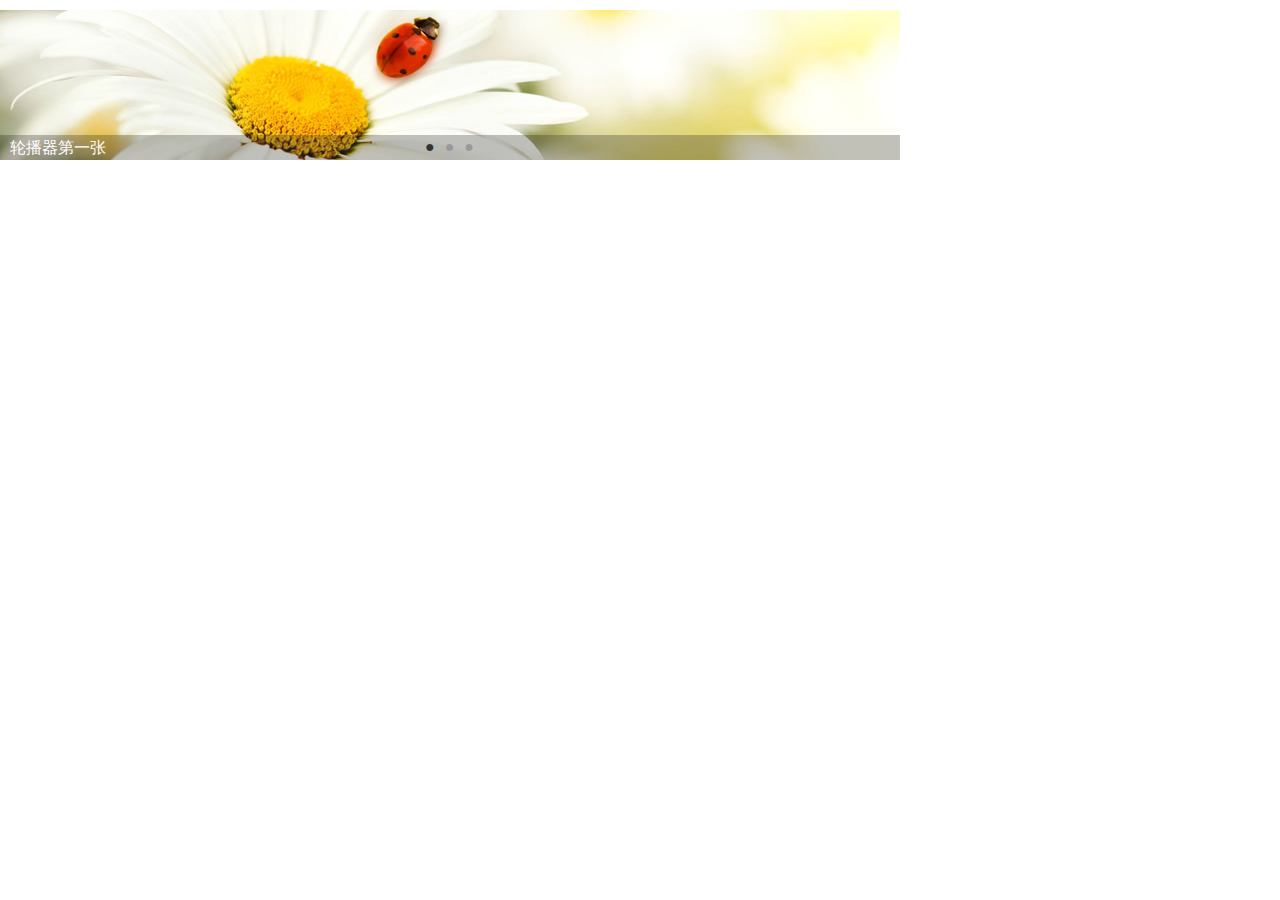
<file: jquery/index.html>
<!DOCTYPE html>
<html>
<head>
<meta charset="UTF-8">
<title>banner</title>
<link href="css/style.css" rel="stylesheet" type="text/css" />
<script src="js/jquery-3.3.1.js"></script>
</head>
<body>
<div id="banner">
	<div class="img">
		<img src="images/banner1.jpg" alt="轮播器第一张" />
		<img src="images/banner2.jpg" alt="轮播器第二张" />
		<img src="images/banner3.jpg" alt="轮播器第三张" />
	</div>
	<ul>
		<li>●</li>
		<li>●</li>
		<li>●</li>
	</ul>
	<span></span>
	<strong></strong>
	<!--<div id="prev">prev</div>
	<div id='next'>next</div>-->
</div>
<script>
$(document).ready(function(){
(function(){
		$('#banner .img img').eq(0).css('opacity','1').siblings().css('opacity','0');
		$('#banner ul li').eq(0).css('color','#333');
		$('#banner strong').html($('#banner .img img').eq(0).attr('alt'));
		
		var banner_index=1;
		var banner_timer=setInterval(banner_fn,3000);
		
		$('#banner ul li').hover(function(){
			clearInterval(banner_timer);
			banner($(this));
		},function(){
			banner_index=$(this).index()+1;
			banner_timer=setInterval(banner_fn,3000);
		});
		
		function banner(obj,prev){
			obj.css('color','#333').siblings().css('color','#999');
			$('#banner strong').html($('#banner .img img').eq(obj.index()).attr('alt'));
			$('#banner .img img').eq(prev).animate({
				opacity:'0'
			},500);
			$('#banner .img img').eq(obj.index()).animate({
				opacity:'1'
			},500).siblings().animate({opacity:'0'},500);
		};
		function banner_fn(){
			if(banner_index>=$('#banner ul li').length)banner_index=0;
				banner($('#banner ul li').eq(banner_index),banner_index==0?$('#banner ul li').length-1:banner_index-1)
			banner_index++;
		};
	
	
	
	//ajax
})();
});
</script>
</body>
</html>
</file>
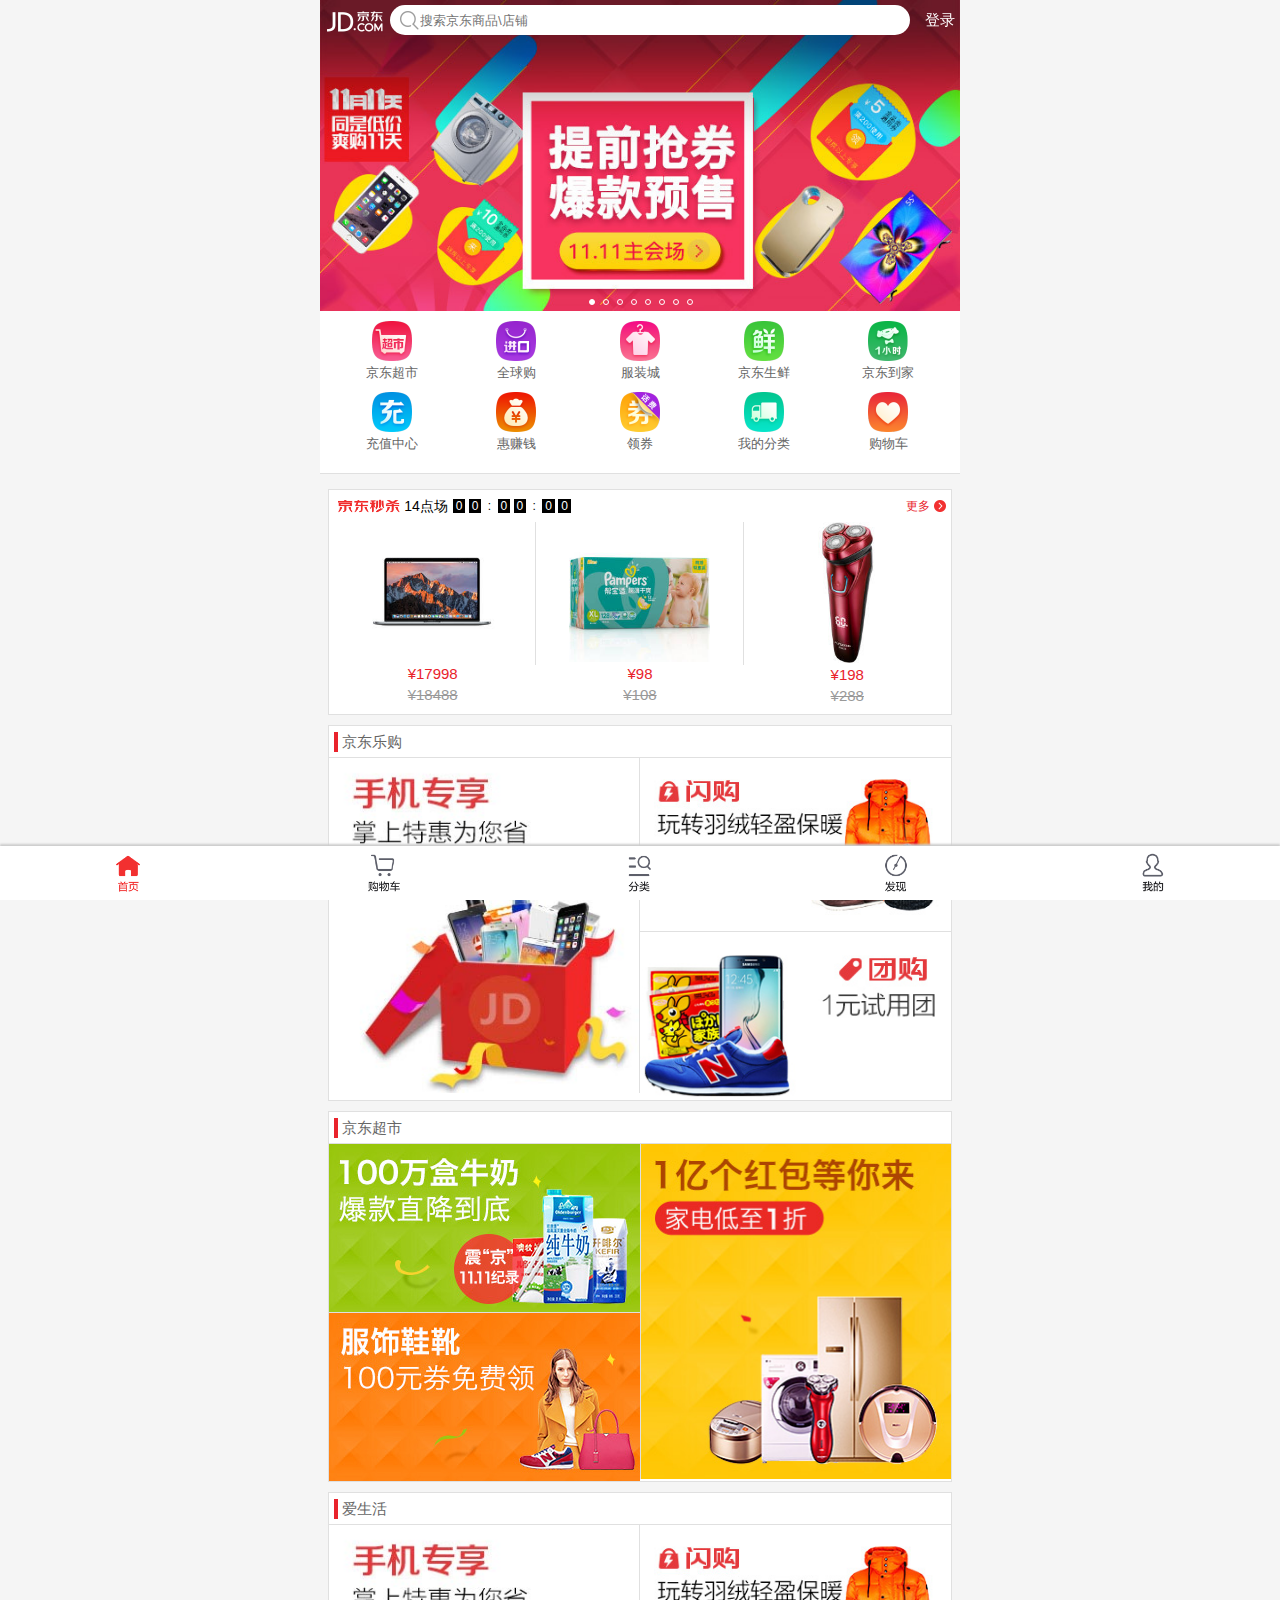
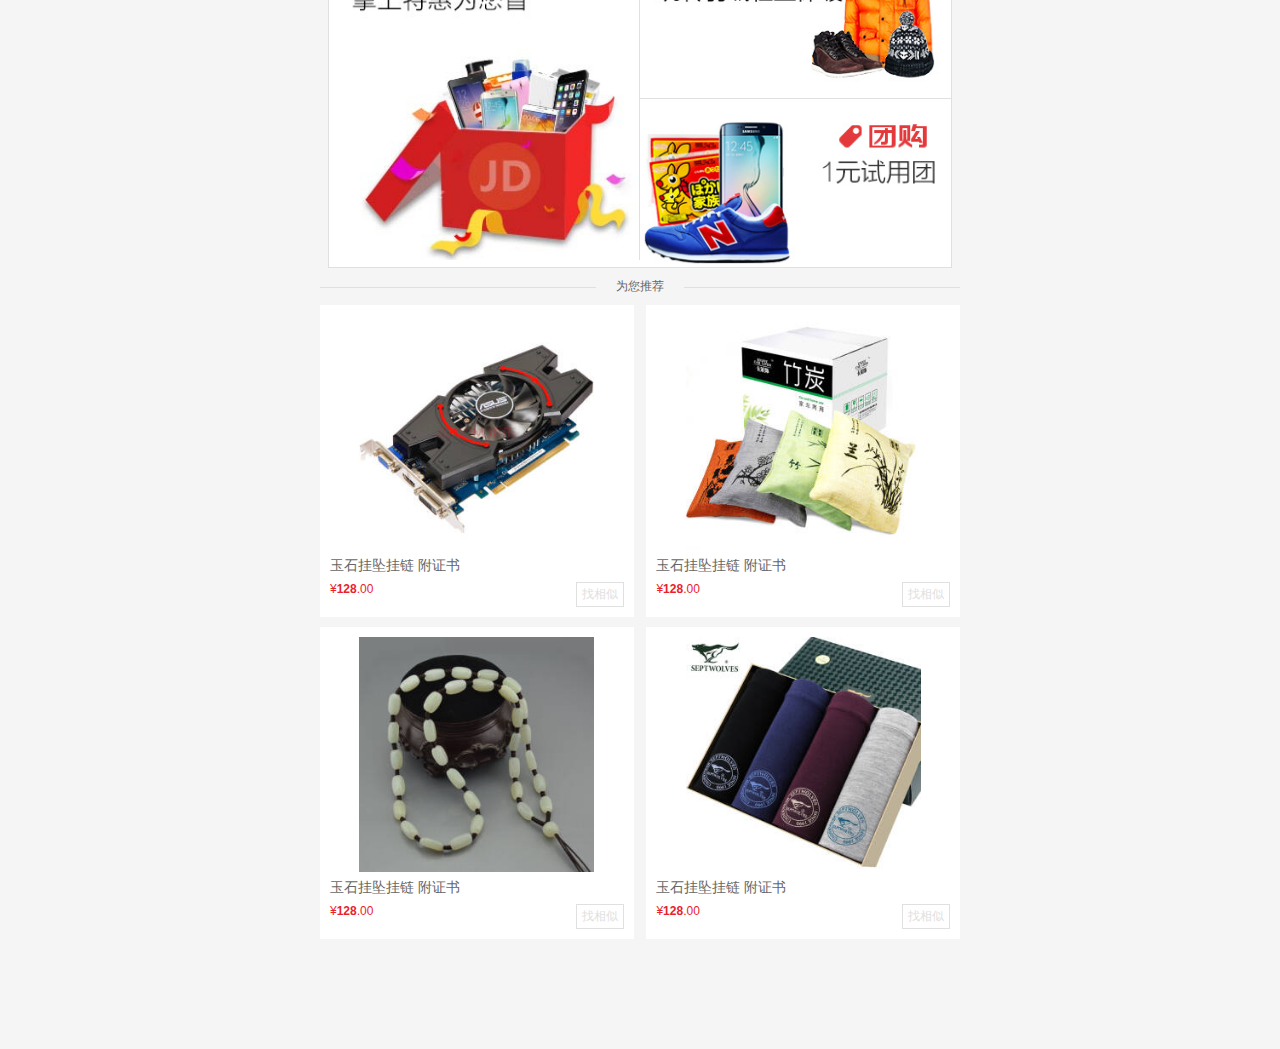
<file: VUE/新建文件夹/03-Vue2.x进阶篇/02-京东M站/index.html>
<!DOCTYPE html>
<html lang="en">
<head>
    <meta charset="UTF-8">
    <meta name="viewport" content="width=device-width, user-scalable=no, initial-scale=1.0">
    <meta name="keywords" content="网上购物,手机,笔记本,电脑,MP3,CD,VCD,DV,相机,数码,配件,手表,存储卡,京东商城">
    <meta name="description" content="京东JD.COM-专业的综合网上购物商城,在线销售家电、数码、电脑、服装、母婴、图书、食品等数万个品牌商品.便捷、诚信的服务,为您提供愉悦的网上商城购物体验! ">
    <title>专业的网上购物平台-手机京东</title>
    <link rel="stylesheet" href="css/base.css">
    <link rel="stylesheet" href="css/index.css">
</head>
<body>
   <div class="jd_layout">
       <!--头部-->
       <div class="jd_header">
           <div class="jd_header_box">
               <a href="" class="icon_logo"></a>
               <form action="">
                  <span class="icon_search"></span>
                   <!--移动端唤起键盘时,右下角的按钮显示为'搜索'-->
                   <input type="search" placeholder="搜索京东商品\店铺">
               </form>
               <a href="" class="jd_login">登录</a>
           </div>
       </div>

       <!--焦点图-->
       <div class="jd_banner">
           <ul class="clearfix">
               <li><a href="javascript:;"><img src="images/l8.jpg" alt=""></a></li>
               <li><a href="javascript:;"><img src="images/l1.jpg" alt=""></a></li>
               <li><a href="javascript:;"><img src="images/l2.jpg" alt=""></a></li>
               <li><a href="javascript:;"><img src="images/l3.jpg" alt=""></a></li>
               <li><a href="javascript:;"><img src="images/l4.jpg" alt=""></a></li>
               <li><a href="javascript:;"><img src="images/l5.jpg" alt=""></a></li>
               <li><a href="javascript:;"><img src="images/l6.jpg" alt=""></a></li>
               <li><a href="javascript:;"><img src="images/l7.jpg" alt=""></a></li>
               <li><a href="javascript:;"><img src="images/l8.jpg" alt=""></a></li>
               <li><a href="javascript:;"><img src="images/l1.jpg" alt=""></a></li>
           </ul>
           <ol class="clearfix">
               <li class="current"></li>
               <li></li>
               <li></li>
               <li></li>
               <li></li>
               <li></li>
               <li></li>
               <li></li>
           </ol>
       </div>

       <!--导航-->
       <div class="jd_nav">
           <ul class="clearfix">
               <li>
                   <img src="images/nav1.png" alt="">
                   <p>京东超市</p>
               </li>
               <li>
                   <img src="images/nav2.png" alt="">
                   <p>全球购</p>
               </li>
               <li>
                   <img src="images/nav3.png" alt="">
                   <p>服装城</p>
               </li>
               <li>
                   <img src="images/nav4.png" alt="">
                   <p>京东生鲜</p>
               </li>
               <li>
                   <img src="images/nav5.png" alt="">
                   <p>京东到家</p>
               </li>
               <li>
                   <img src="images/nav6.png" alt="">
                   <p>充值中心</p>
               </li>
               <li>
                   <img src="images/nav7.png" alt="">
                   <p>惠赚钱</p>
               </li>
               <li>
                   <img src="images/nav8.png" alt="">
                   <p>领券</p>
               </li>
               <li>
                   <img src="images/nav9.png" alt="">
                   <p><a href="category.html">我的分类</a></p>
               </li>
               <li>
                   <img src="images/nav10.png" alt="">
                   <p><a href="shopCart.html">购物车</a></p>
               </li>
           </ul>
       </div>

       <!--产品中心-->
       <div class="jd_product">
            <section class="s_kill">
                <div class="product_title none_bottom_border">
                    <img src="images/seckill-icon.png" alt="京东秒杀">
                    <span>14点场</span>
                    <div class="s_kill_time">
                        <span>0</span>
                        <span>0</span>
                        <span>:</span>
                        <span>0</span>
                        <span>0</span>
                        <span>:</span>
                        <span>0</span>
                        <span>0</span>
                    </div>
                    <a href="" class="s_kill_more">
                        更多
                    </a>
                </div>
                <div class="product_con">
                   <ul class="clearfix">
                       <li>
                           <a href="">
                               <img src="images/detail01.jpg" alt="">
                           </a>
                           <p class="now_price">&yen;17998</p>
                           <p class="old_price">&yen;18488</p>
                       </li>
                       <li>
                           <a href="">
                               <img src="images/detail02.jpg" alt="">
                           </a>
                           <p class="now_price">&yen;98</p>
                           <p class="old_price">&yen;108</p>
                       </li>
                       <li>
                           <a href="">
                               <img src="images/detail03.jpg" alt="">
                           </a>
                           <p class="now_price">&yen;198</p>
                           <p class="old_price">&yen;288</p>
                       </li>
                   </ul>
                </div>
            </section>
            <section>
               <div class="product_title">
                   <h3>京东乐购</h3>
               </div>
               <div class="product_con">
                   <ul class="clearfix">
                       <li class="pull_left w_50 b_right"><a href=""><img src="images/cp1.jpg" alt=""></a></li>
                       <li class="pull_right w_50 b_bottom"><a href=""><img src="images/cp2.jpg" alt=""></a></li>
                       <li class="pull_right w_50"><a href=""><img src="images/cp3.jpg" alt=""></a></li>
                   </ul>
               </div>
            </section>
            <section>
               <div class="product_title">
                   <h3>京东超市</h3>
               </div>
               <div class="product_con">
                   <ul class="clearfix">
                       <li class="pull_right w_50 b_left"><a href=""><img src="images/cp4.jpg" alt=""></a></li>
                       <li class="pull_left w_50 b_bottom"><a href=""><img src="images/cp5.jpg" alt=""></a></li>
                       <li class="pull_left w_50"><a href=""><img src="images/cp6.jpg" alt=""></a></li>
                   </ul>
               </div>
            </section>
            <section>
               <div class="product_title">
                   <h3>爱生活</h3>
               </div>
               <div class="product_con">
                   <ul class="clearfix">
                       <li class="pull_left w_50 b_right"><a href=""><img src="images/cp1.jpg" alt=""></a></li>
                       <li class="pull_right w_50 b_bottom"><a href=""><img src="images/cp2.jpg" alt=""></a></li>
                       <li class="pull_right w_50"><a href=""><img src="images/cp3.jpg" alt=""></a></li>
                   </ul>
               </div>
            </section>
       </div>


       <!--为你推荐-->
       <div class="jd_intro">
           <div class="intro_title">
               <span>为您推荐</span>
           </div>
           <div class="intro_con">
               <ul class="clearfix">
                   <li>
                       <a href="">
                          <img src="images/intro1.jpg" alt="">
                          <p>玉石挂坠挂链 附证书</p>
                          <div>
                              <span class="pull_left">&yen;<strong>128</strong>.00</span>
                              <a class="pull_right" href="">找相似</a>
                          </div>
                       </a>
                   </li>
                   <li>
                       <a href="">
                           <img src="images/intro2.jpg" alt="">
                           <p>玉石挂坠挂链 附证书</p>
                           <div>
                               <span class="pull_left">&yen;<strong>128</strong>.00</span>
                               <a class="pull_right" href="">找相似</a>
                           </div>
                       </a>
                   </li>
                   <li>
                       <a href="">
                           <img src="images/intro3.jpg" alt="">
                           <p>玉石挂坠挂链 附证书</p>
                           <div>
                               <span class="pull_left">&yen;<strong>128</strong>.00</span>
                               <a class="pull_right" href="">找相似</a>
                           </div>
                       </a>
                   </li>
                   <li>
                       <a href="">
                           <img src="images/intro4.jpg" alt="">
                           <p>玉石挂坠挂链 附证书</p>
                           <div>
                               <span class="pull_left">&yen;<strong>128</strong>.00</span>
                               <a class="pull_right" href="">找相似</a>
                           </div>
                       </a>
                   </li>
               </ul>
           </div>
       </div>

       <!--尾部-->
       <div class="jd_footer">
           <ul class="clearfix">
               <li><a href=""><img src="images/a-home.png" alt=""></a></li>
               <li><a href=""><img src="images/n-cart.png" alt=""></a></li>
               <li><a href=""><img src="images/n-catergry.png" alt=""></a></li>
               <li><a href=""><img src="images/n-find.png" alt=""></a></li>
               <li><a href=""><img src="images/n-me.png" alt=""></a></li>
           </ul>
       </div>
   </div>
<script src="js/base.js"></script>
<script src="js/index.js"></script>
</body>
</html>
</file>
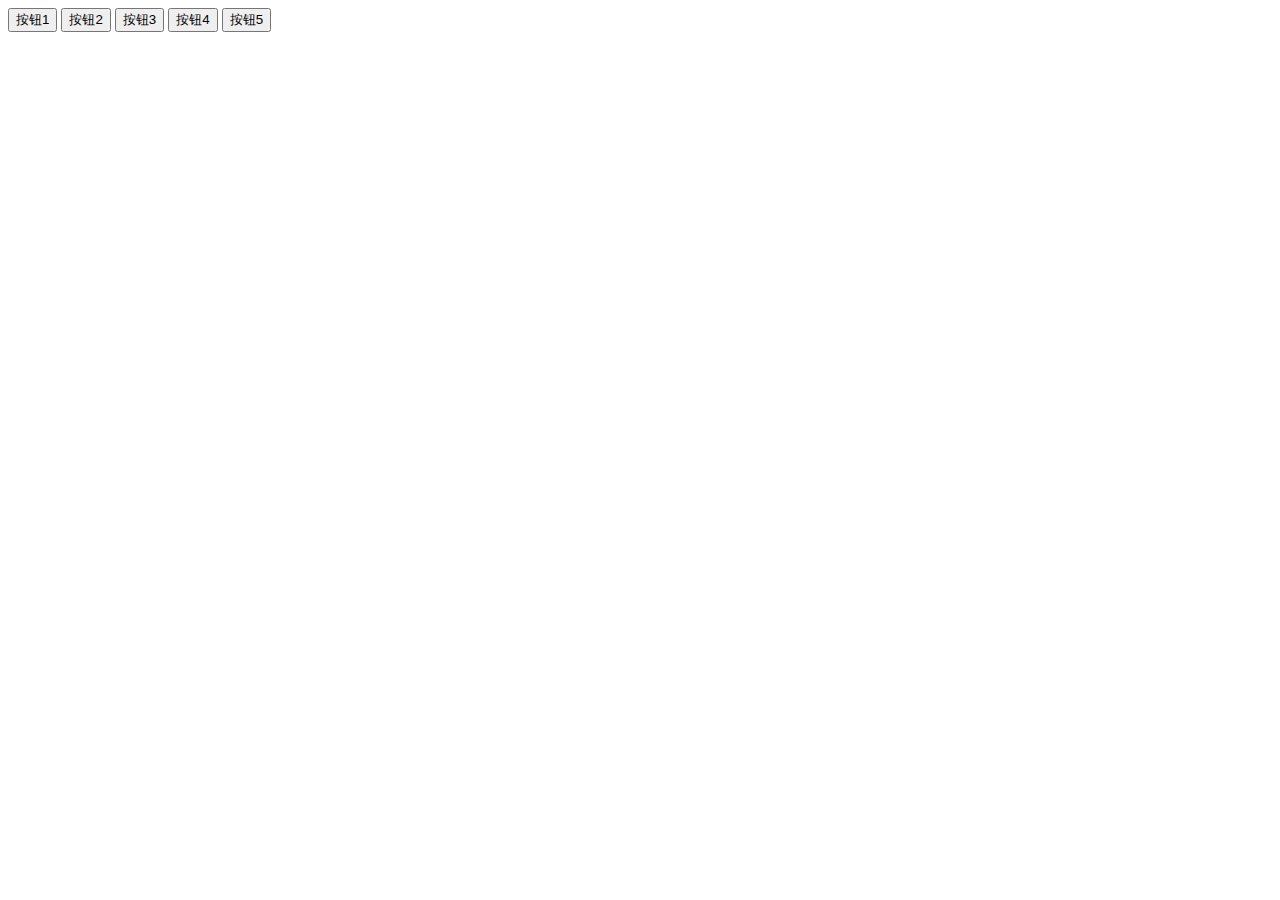
<file: VUE/新建文件夹/01-ES6基础语法/代码/01-let和const.html>
<!DOCTYPE html>
<html lang="en">
<head>
    <meta charset="UTF-8">
    <title>01-let和const</title>
</head>
<body>

<button>按钮1</button>
<button>按钮2</button>
<button>按钮3</button>
<button>按钮4</button>
<button>按钮5</button>

<script type="text/html">
    // let 和 const 声明 变量和常量  var

    // 01-作用域只局限于当前代码块
   /* {
        var str = '张三';
        console.log(str);

        let str1 = '李四';
        console.log(str1);
    }

    console.log('++++++' + str);
    console.log('-----' + str1);*/

   // 02-使用let申明的变量作用域不会被提升
    /*{
        console.log(str1); // undefined
        var str1 = '张三';

        var str1;
        console.log(str1); // undefined
        str1 = '张三';
    }*/

   /* {
        console.log(str);
        let str = '李四';
    }*/

   // 03-在相同的作用域下不能申明相同的变量
   /* {
        var str1 = '张三';
        var str1 = '李四';
        console.log(str1);

        let str2 = '王五';
        let str2 = '赵六';
        console.log(str2);
    }*/

   // 04-for循环体现let的父子作用域

   /*
   var btns = document.querySelectorAll('button');
    for(var i=0; i<btns.length; i++){
        btns[i].onclick = function () {
            alert('点击了第' + i + '个按钮');
        }
    }
    */
   /*
    var btns = document.querySelectorAll('button');
    for(var i=0; i<btns.length; i++){
        (function (i) {
            btns[i].onclick = function () {
                alert('点击了第' + i + '个按钮');
            }
        })(i);
    }*/

    /*let btns = document.querySelectorAll('button');
    for(let i=0; i<btns.length; i++){
        btns[i].onclick = function () {
            alert('点击了第' + i + '个按钮');
        }
    }*/

    for(let i=0; i<5; i++){
        let i = 20;
        console.log(i);
    }
</script>

<script>
    // 01-只在当前的代码块中有效
    /*{
        const a = 'zhangsan';
        const a = 'lisi';
        console.log(a);
    }*/
    // console.log(a);

    // 02-作用域不会被提升

    // 03-不能重复申明

    // 04-申明的常量必须赋值
    /*{
        const name;
        name = 'zhangsan';
        console.log(name);
    }*/

    /*{
        const name = 'zhangsan';
        name = 'lisi';
        console.log(name);
    }*/

    const obj = {name: '张三'};
    console.log(obj);

    obj.name = '李四';
    console.log(obj);
</script>
</body>
</html>
</file>
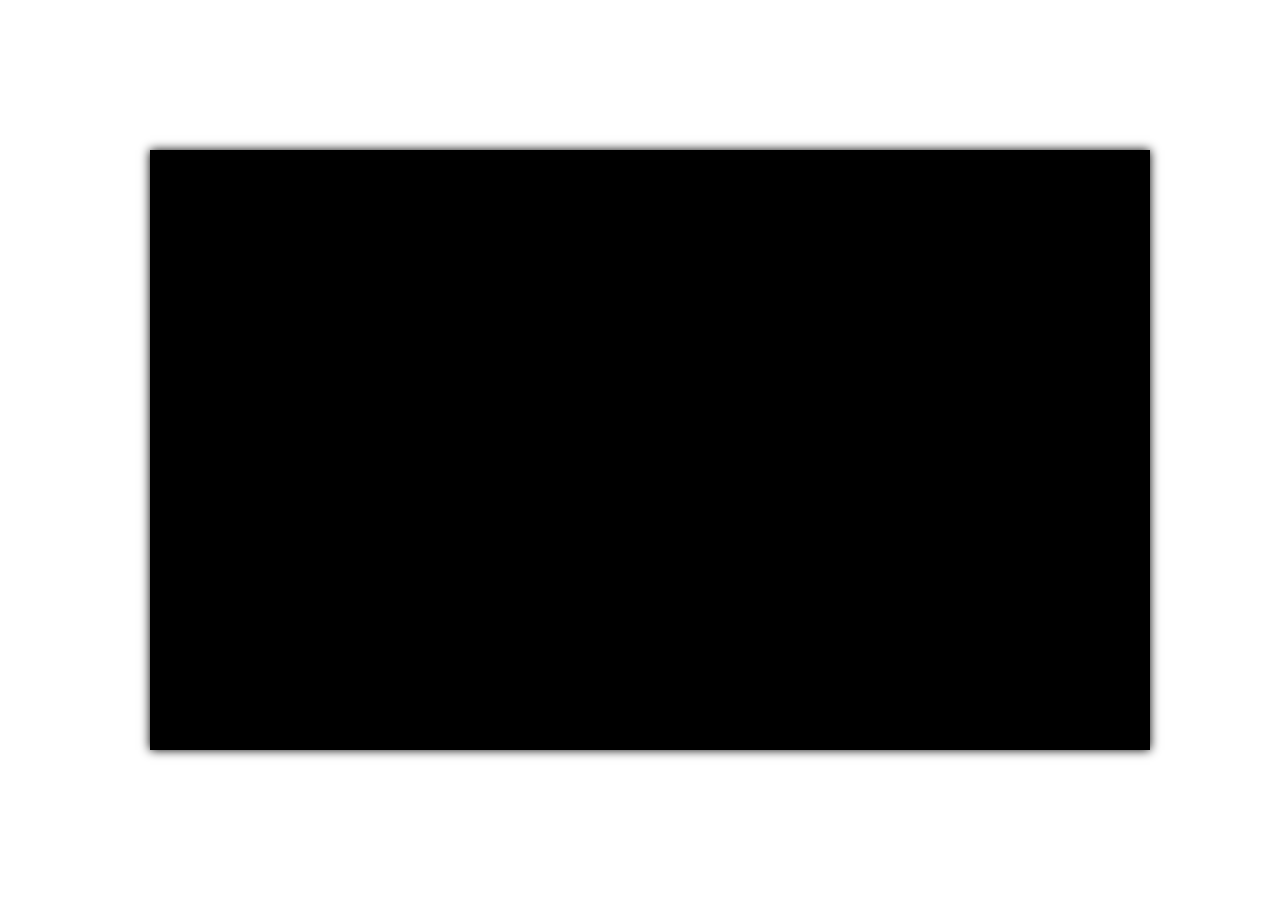
<file: VUE/新建文件夹/01-ES6基础语法/代码/07-绚丽小球-面向对象版本.html>
<!DOCTYPE html>
<html lang="en">
<head>
    <meta charset="UTF-8">
    <title></title>
    <style>
        body{
            margin: 150px;
        }

        #canvas{
           box-shadow: 0 0 10px #000;
        }
    </style>
</head>
<body>

<canvas id="canvas">当前的浏览器不支持该版本!</canvas>

<script src="js/underScore.min.js"></script>
<script>
    // 1. 获取当前的画布
    const canvas = document.getElementById('canvas');
    const ctx = canvas.getContext('2d');
    canvas.width = 1000;
    canvas.height = 600;
    canvas.style.backgroundColor = '#000';

    // 2.小球类
    class Ball{
        /**
         * 构造器
         */
        constructor(x, y, color){
            this.x = x;
            this.y = y;
            this.color = color;
            this.r = 40;
        }

        /**
         * 绘制小球
         */
        render(){
           ctx.save();
           ctx.beginPath();
           ctx.arc(this.x, this.y, this.r, 0, Math.PI * 2);
           ctx.fillStyle = this.color;
           ctx.fill();
           ctx.restore();
        }
    }

    // 3.会移动的小球类
    class MoveBall extends Ball{
        constructor(x, y, color){
            super(x, y, color);

            // 量的变化
            this.dX = _.random(-5, 5);
            this.dY = _.random(-5, 5);
            this.dR = _.random(1, 3);
        }

        upDate(){
            this.x += this.dX;
            this.y += this.dY;
            this.r -= this.dR;
            if(this.r < 0){
                this.r = 0;
            }
        }
    }


    // 4. 实例化小球
    let ballArr = [];
    let colorArr = ['red', 'green', 'blue', 'yellow', 'purple', 'pink', 'orange'];

    // 5. 监听鼠标的移动
    canvas.addEventListener('mousemove', function (e) {
         ballArr.push( new MoveBall(e.offsetX, e.offsetY, colorArr[_.random(0, colorArr.length-1)]));
        // console.log(ballArr);
    });

    // 6.开启定时器
    setInterval(function () {
        // 清屏
        ctx.clearRect(0, 0, canvas.width, canvas.height);

        // 绘制
        for(let i=0; i<ballArr.length; i++){
            ballArr[i].render();
            ballArr[i].upDate();
        }
    }, 50);
</script>
</body>
</html>
</file>
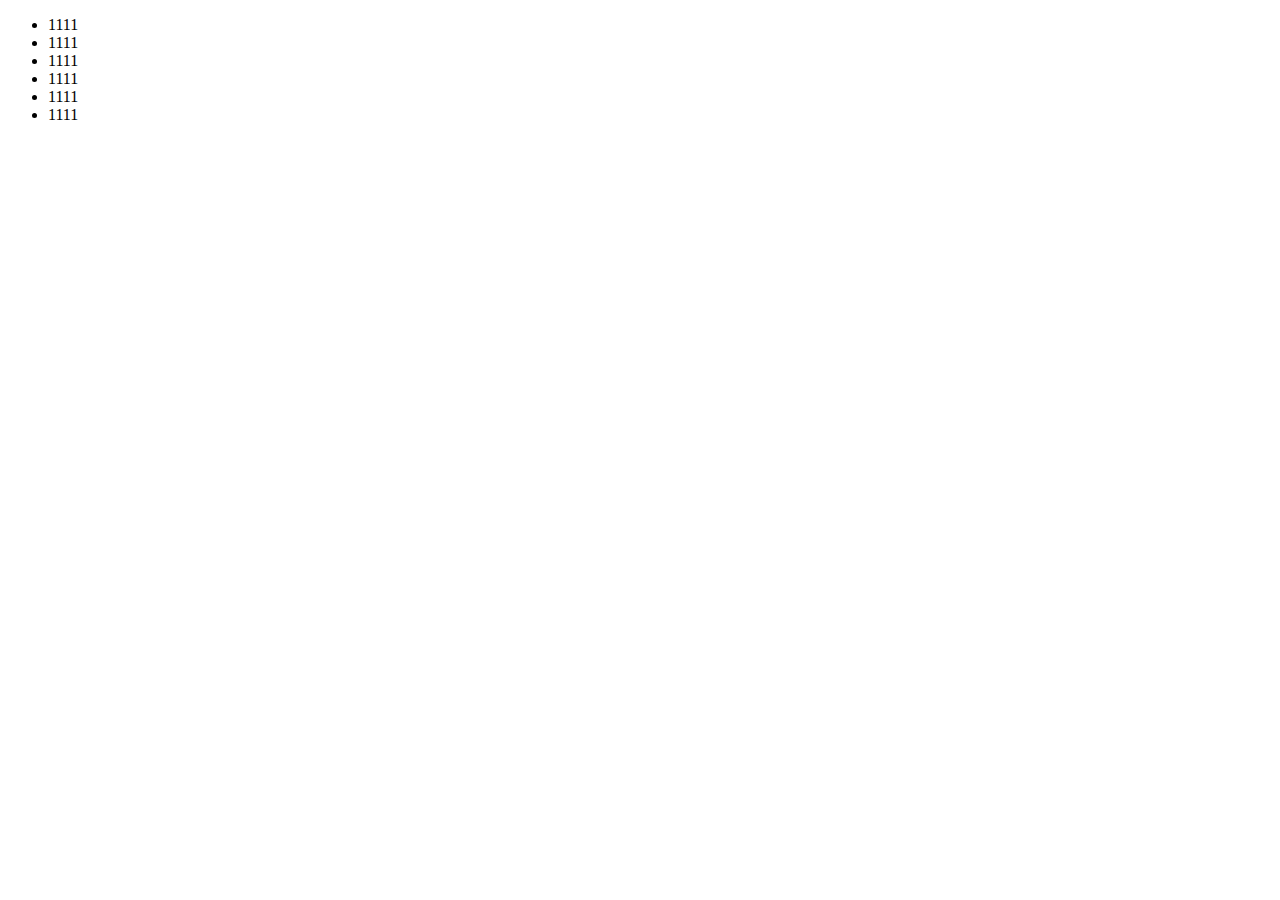
<file: VUE/新建文件夹/01-ES6基础语法/代码/08-内置对象扩展.html>
<!DOCTYPE html>
<html lang="en">
<head>
    <meta charset="UTF-8">
    <title>08-内置对象扩展</title>
    <style>
        .test{
            width: 100px;
            height: 100px;
            background-color: red;
        }
    </style>
</head>
<body>

<ul>
    <li>1111</li>
    <li>1111</li>
    <li>1111</li>
    <li>1111</li>
    <li>1111</li>
    <li>1111</li>
</ul>

<script>
    // 1. 模板字符串
    // let html = '<html><head></head><body><p>今天的天气很好!</p><div>适合敲代码!</div></body></html>';
   /* let str = '适合敲代码!';
    let className = 'test';
    let html = `<html>
                   <head></head>
                   <body>
                        <p>今天的天气很好!</p>
                        <div class="${className}">${str}</div>
                   </body>
                </html>`;*/
    // console.log(html);

    // 2. 数组的扩展
    // Array.from
     // let allLis = document.querySelectorAll('li');
    /*console.log(allLis);
    console.log(Array.isArray(allLis));

    console.log(Array.from(allLis));
    console.log(Array.isArray(Array.from(allLis)));*/

    // Array.of
    /*console.log(Array.of(1, 2, 3, 4));
    console.log(Array.of('张三', '李四', '王五'));*/

    // 3. 对象的扩展
    // key 和 value是一样的,写一个就够了
    /*let name = '张三';
    let age  = 18;
    let person = {
        name,
        age
    };*/
    // console.log(obj);

    // Object.assign()
    let obj1 = {name: '张三'};
    let obj2 = {age: 18};
    let obj3 = {sex: '男'};
    let obj4 = {friends: '李四'};
    let obj = {};
    Object.assign(obj, obj1, obj2, obj3, obj4);
    // console.log(obj);

    // 延展操作符
    let str = '今天的天气很好!';
    let strArr = [...str];
    // console.log(strArr);

   /* let student = {
        name: '张三',
        age: 18,
        sex: '男'
    }

    <Person {...student} />*/

   // 面试
   let myArr = [1, 2, 10, '张三', 20, 2, 1];
    // console.log(new Set(myArr));
    console.log([...new Set(myArr)]);
</script>
</body>
</html>
</file>
<file: jquery/css/style.css>
*{
	margin: 0;
	padding: 0;
}
ul,ol,li{
	list-style: none;
}
#banner {
	width:900px;
	height:150px;
	margin:10px 0;
	position:relative;
	overflow:hidden;
}
#banner .img{
	width:900px;
	height:150px;
}
#banner .img img {
	display:block;
	position:absolute;
	top:0;
	left:0;
	z-index:1
}
#banner ul {
	position:absolute;
	top:128px;
	left:420px;
	z-index:4;
}
#banner ul li {
	float:left;
	padding:0 5px;
	font-size:16px;
	color:#999;
	cursor:pointer;
}
#banner span {
	width:900px;
	height:25px;
	position:absolute;
	top:125px;
	left:0;
	background:#333;
	opacity:0.3;
	filter:alpha(opacity=30);
	z-index:3;
}
#banner strong {
	position:absolute;
	bottom: 0;
	left:10px;
	color:#fff;
	z-index:4;
	font-weight: normal;
	line-height: 25px;
}
#prev{
	position:absolute;
	top:60px;
	left: 20px;
	color: red;
	z-index: 6;
}
#next{
	position:absolute;
	top:60px;
	right: 20px;
	color: red;
	z-index: 6;
}
</file>
<file: VUE/新建文件夹/03-Vue2.x进阶篇/02-京东M站/css/base.css>
*,
::before,
::after{
    margin: 0;
    padding: 0;

    -webkit-box-sizing: border-box;
    box-sizing: border-box;

    /*去除移动端点击产生的高亮状态*/
    -webkit-tap-highlight-color: transparent;
}

body{
    font-family: 'Microsoft Yahei', sans-serif;
    font-size: 12px;
    color: #000;
}

a{
    text-decoration: none;
    color: #666;
}

ul,ol{
    list-style: none;
}

textarea, input{
    border: none;
    outline: none;
    /*去除iOS系统默认的扁平化*/
    -webkit-appearance: none;
}

.clearfix::before,
.clearfix::after{
    content: '.';
    height: 0;
    line-height: 0;
    display: block; /*出错点*/
    visibility: hidden;
    clear: both;
}

/*抽取所有类前缀为icon_*/
[class^='icon_']{
    background: url("../images/sprites.png") no-repeat;
    -webkit-background-size:200px 200px;
    background-size:200px 200px;
}

.none_bottom_border{
    border-bottom: 0 !important;
}

/*
  导航共有的样式
*/
.header{
    width: 100%;
    height: 44px;
    background: url("../images/header-bg.png") repeat-x;
    -webkit-background-size:1px 44px;
    background-size:1px 44px;
    border-bottom: 1px solid #e0e0e0;
    position: fixed;
    left: 0;
    top:0;
}

.header .icon_back{
    width: 40px;
    height: 44px;
    background-position: -20px 0;
    position: absolute;
    left: 0;
    top:0;
    padding: 12px 10px;

    /*背景图的定位从内容开始计算*/
    background-origin: content-box;
    /*背景图从内容开始显示*/
    background-clip: content-box;
}

.header .icon_menu{
    width: 40px;
    height: 44px;
    background-position: -60px 0;
    position: absolute;
    top: 0;
    right: 0;
    padding: 12px 10px;

    /*背景图的定位从内容开始计算*/
    background-origin: content-box;
    /*背景图从内容开始显示*/
    background-clip: content-box;
}

.header form{
    width: 100%;
    height: 44px;
    padding-left: 40px;
    padding-right: 40px;
}

.header form input{
    width: 100%;
    height: 34px;
    border: 1px solid #e0e0e0;
    margin-top: 5px;
}

.header h3{
    width: 100%;
    height: 44px;
    line-height: 44px;
    text-align: center;
    padding-left: 40px;
    padding-right: 40px;
    font-weight: normal;
    font-size: 16px;
}
</file>
<file: VUE/新建文件夹/03-Vue2.x进阶篇/02-京东M站/css/index.css>
body{
    background-color: #f5f5f5;
}

.jd_layout{
    min-width: 300px;
    max-width: 640px;
    /*height: 1000px;*/
    margin: 0 auto;
    /*background-color: red;*/
    position: relative;
}

/*
  头部区域
*/
.jd_header{
    width: 100%;
    height: 40px;
    position: fixed;
    top:0;
    left: 0;
    z-index: 999;
    /*background-color: #000;*/
}

.jd_header_box{
    min-width: 300px;
    max-width: 640px;
    height: 40px;
    background: transparent;
    margin: 0 auto;
    position: relative;
}

.jd_header_box .icon_logo{
    background-position: 0 -103px;
    width: 60px;
    height: 30px;

    position: absolute;
    top: 5px;
    left: 7px;
}

.jd_header_box .jd_login{
    width: 40px;
    height: 40px;
    position: absolute;
    top:0;
    right: 0;
    color: #fff;
    font-size: 15px;
    line-height: 40px;
    text-align: center;
}

.jd_header_box form{
    width: 100%;
    height: 40px;
    padding-left: 70px;
    padding-right: 50px;
}

.jd_header_box form input{
    width: 100%;
    height: 30px;
    margin-top: 5px;
    border-radius: 15px;
    padding-left: 30px;
}

.jd_header_box form .icon_search{
    background-position: -60px -109px;
    width: 20px;
    height: 20px;
    position: absolute;
    top: 10px;
    left: 80px;
}

/*
  尾部区域
*/
.jd_footer{
    width: 100%;
    height: 54px;
    line-height: 54px;
    box-shadow: 0 -2px 2px #ccc;
    color: #fff;
    position: fixed;
    left: 0;
    bottom:0;
    background: #fff;
}

.jd_footer ul li{
    float: left;
    width: 20%;
    text-align: center;
}

.jd_footer ul li a{
    width: 100%;
    display: block;
}

.jd_footer ul li a img{
    width: 70px;
}

/*
  焦点图
*/
.jd_banner{
    width: 100%;
    overflow: hidden;
    position: relative;
}

.jd_banner ul{
    width: 1000%;
    transform: translateX(-10%);
    -webkit-transform: translateX(-10%);
}

.jd_banner ul li{
    width: 10%;
    float: left;
}

.jd_banner ul li a img{
    width: 100%;
    display: block;
}

.jd_banner ol{
    width: 118px;
    height: 6px;
    /*background-color: #000;*/
    position: absolute;
    left: 50%;
    bottom:6px;
    margin-left: -59px;
}

.jd_banner ol li{
    width: 6px;
    height: 6px;
    border:1px solid #fff;
    float: left;
    border-radius: 50%;
    margin-left: 8px;
}

.jd_banner ol li.current{
    background-color: #fff;
}

/*
  导航区域
*/
.jd_nav{
    background-color: #fff;
    padding: 10px;
    border-bottom: 1px solid #e0e0e0;
}

.jd_nav ul li{
    width: 20%;
    float: left;
    text-align: center;
    margin-bottom: 10px;
}

.jd_nav ul li img{
    width: 40px;
    height: 40px;
}

.jd_nav ul li p{
    color: #666;
    font-size: 13px;
}

/*
  产品中心
*/
.jd_product{
    margin: 15px 8px 10px;
}

.jd_product section{
    width: 100%;
    /*height: 130px;*/
    border: 1px solid #e0e0e0;
    background-color: #fff;
    margin-bottom: 10px;
}

.jd_product section .product_title{
    height: 32px;
    line-height: 32px;
    border-bottom: 1px solid #e0e0e0;
    /*background-color: blue;*/
}

.jd_product section .product_title h3{
    font-size: 15px;
    color: #666;
    font-weight: normal;
    position: relative;
    padding-left: 13px;
}

.jd_product section .product_title h3::before{
    content: '';
    width: 4px;
    height: 20px;
    background-color: #E9232C;
    position: absolute;
    left: 5px;
    top: 6px;
}

.s_kill .product_title>img{
    height: 28px;
    margin-top: 2px;
    float: left;
}

.s_kill .product_title>span{
    margin-left: 4px;
    font-size: 14px;
    float: left;
}

.s_kill_time{
    float: left;
    margin-left: 5px;
}

.s_kill_time span{
    background: #000;
    padding: 0 3px;
    color: #fff;
}

.s_kill_time span:nth-child(3n){
    color: #000;
    background-color: transparent;
}

.s_kill_more{
    float: right;
    width: 45px;
    position: relative;
    /*background-color: blue;*/
    color: #E9232C;
}

.s_kill_more::after{
    content: '';
    width: 12px;
    height: 12px;
    background: url("../images/arrow_rt.png") no-repeat;
    background-size:12px 12px;
    position: absolute;
    top:10px;
    right: 5px;
}

.s_kill .product_con ul li{
    width: 33.33%;
    float: left;
    text-align: center;
    font-size: 15px;
}

.s_kill .product_con ul li a{
    width: 100%;
    display: block;
    border-right:1px solid #e0e0e0;
}

.s_kill .product_con ul li:last-child a{
    border-right: none;
}

.s_kill .product_con ul li a img{
    width: 68%;

}

.s_kill .product_con ul li .now_price{
    color: #E9232C;
    margin-bottom: 4px;
}

.s_kill .product_con ul li .old_price{
    color: #999;
    margin-bottom: 10px;
    text-decoration: line-through;
}


/*产品统一样式*/
.pull_left{
    float: left;
}

.pull_right{
    float: right;
}

.w_50{
    width: 50%;
}

/*-----出错点------*/
.w_50 img{
    display: block;
    width: 100%;
}

.b_right{
    border-right: 1px solid #e0e0e0;
}

.b_left{
    border-left: 1px solid #e0e0e0;
}

.b_bottom{
    border-bottom: 1px solid #e0e0e0;
}

/*
  为您推荐
*/
.jd_intro{
   margin-bottom: 100px;
}

.jd_intro .intro_title{
    text-align: center;
    color: #666;
    position: relative;
    margin-bottom: 10px;
}

.jd_intro .intro_title span{
    background: #f5f5f5;
    padding: 3px 20px;
}

.jd_intro .intro_title::before{
    content: '';
    width: 100%;
    height: 1px;
    background-color: #e0e0e0;
    position: absolute;
    left: 0;
    top:50%;
    z-index: -1;

}

.jd_intro .intro_con ul li{
    background: #fff;
    float: left;
    width: 49%;
    margin-bottom: 10px;
    padding: 10px;
}

.jd_intro .intro_con ul li:nth-child(2n){
    float: right;
}

.jd_intro .intro_con ul li img{
    width: 80%;
    display: block;
    margin: 0 auto;
}

.jd_intro .intro_con ul li p{
    font-size: 14px;
    margin: 7px 0;
}

.jd_intro .intro_con ul li span{
    color: #E9232C;
}

.jd_intro .intro_con ul li div a.pull_right{
    border: 1px solid #e0e0e0;
    color: #e0e0e0;
    padding: 3px 5px;
}
</file>
